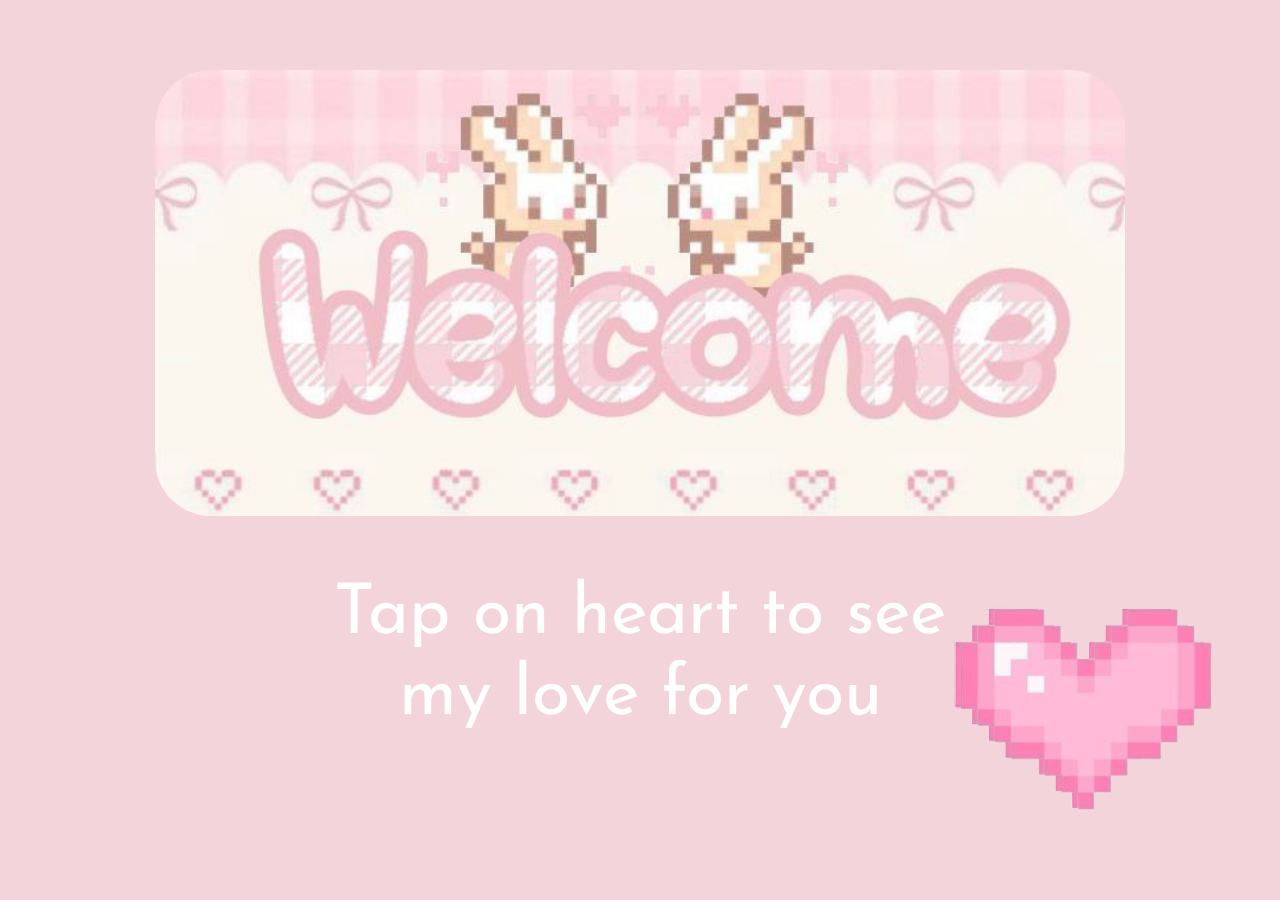
<file: home.html>
<!DOCTYPE html>
<html lang="en">
<head>
    <meta charset="UTF-8">
    <meta name="viewport" content="width=device-width, initial-scale=1.0">
    <link rel="shortcut icon" href="#" type="image/x-icon">
    <title>Present</title>
    <link rel="stylesheet" href="https://cdn.jsdelivr.net/npm/modern-normalize@2.0.0/modern-normalize.min.css">
    <link rel="preconnect" href="https://fonts.googleapis.com">
    <link rel="preconnect" href="https://fonts.gstatic.com" crossorigin>
    <link href="https://fonts.googleapis.com/css2?family=Josefin+Sans:ital,wght@0,100..700;1,100..700&display=swap" rel="stylesheet">
    <link rel="stylesheet" href="./css/style.min.css">  
</head>
<body>
    <main>
        <div class="home-page">
            <div class="title">
                <h1 class="title-text">What would my princess like to see</h1>
            </div>
            <ul class="options">
                <li class="options-it"><button class="options-it_btn">
                    <img src="./img/camera.svg" alt="camera" width="224" height="224">
                    <p>Photachki</p>
                </button></li>
                <li class="options-it"><button class="options-it_btn">
                    <img src="./img/music.svg" alt="music" width="224" height="224">
                    <p>Musichka</p>
                </button></li>
                <li class="options-it"><button class="options-it_btn">
                    <img src="./img/cake.svg" alt="cake" width="224" height="224">
                    <p>You in my eyes</p>
                </button></li>
            </ul>
            <button class="notification">
                <img src="./img/notification.svg">
            </button>
            <div class="rabbits">
                <div class="white-rabbit"></div>
                <div class="brown-rabbit"></div>
            </div>
        </div>
    </main>
     <div class="modal-welcome">
        <div class="welcome-pic"></div>
            <h1 class="title-text">Tap on heart to see my love for you</h1>
            <button class="heart-btn">
                <img src="./img/heart.svg" alt="heart">
            </button>
        </div>
    <script src="./js/welcome.js" type="module"></script>
</body>
</html>
</file>
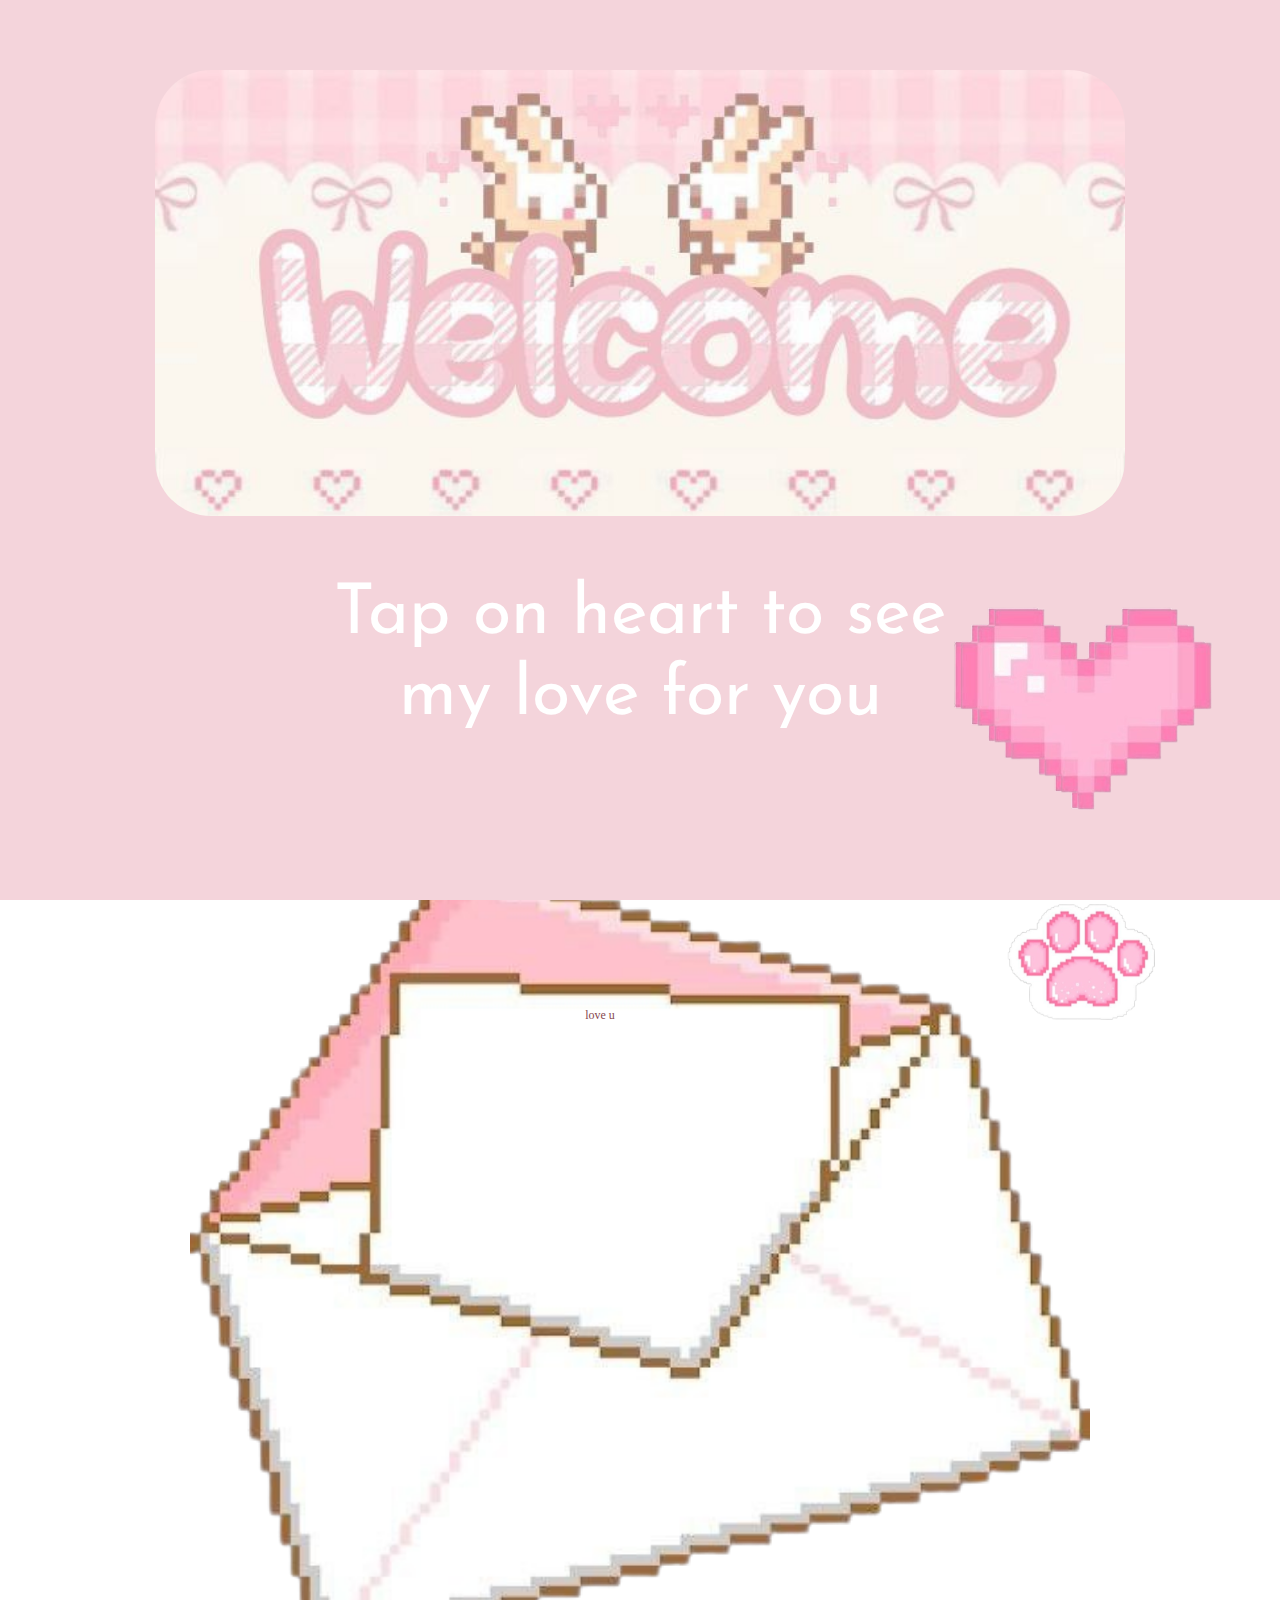
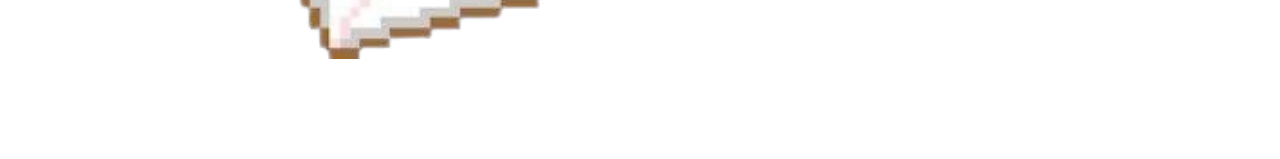
<file: html/home.html>
<!DOCTYPE html>
<html lang="en">
<head>
    <meta charset="UTF-8">
    <link rel="shortcut icon" href="/img/logo.png" type="image/x-icon">
    <meta name="viewport" content="width=device-width, initial-scale=1.0">
    <link rel="shortcut icon" href="#" type="image/x-icon">
    <title>Present</title>
    <link rel="stylesheet" href="https://cdn.jsdelivr.net/npm/modern-normalize@2.0.0/modern-normalize.min.css">
    <link rel="preconnect" href="https://fonts.googleapis.com">
    <link rel="preconnect" href="https://fonts.gstatic.com" crossorigin>
    <link href="https://fonts.googleapis.com/css2?family=Josefin+Sans:ital,wght@0,100..700;1,100..700&display=swap" rel="stylesheet">
    <link rel="stylesheet" href="/css/style.min.css">  
</head>
<body>
    <main>
        <div class="home-page">
            <div class="title">
                <h1 class="title-text">What would my princess like to see</h1>
            </div>
            <ul class="options">
                <li class="options-it">
                    <a href="/html/gallery.html"><button class="options-it_btn options-camera">
                        <img src="/img/camera.svg" alt="camera" >
                        <p class="options-it_text">Photachki</p>
                    </button></a>
                </li>
                <li class="options-it">
                    <a href="#"><button class="options-it_btn options-music">
                        <img src="/img/music.svg" alt="music" >
                        <p class="options-it_text">Musichka</p>
                    </button></a>
                </li>
                <li class="options-it">
                    <a href="#"><button class="options-it_btn options-cake">
                        <img src="/img/cake.svg" alt="cake" >
                        <p class="options-it_text">You in my eyes</p>
                    </button></a>
                </li>
            </ul>
            <button class="notification">
                <img src="/img/notification.svg">
            </button>
            <div class="rabbits">
                <div class="white-rabbit"></div>
                <div class="brown-rabbit"></div>
            </div>
        </div>
    </main>
     <div class="modal-welcome">
        <div class="welcome-pic"></div>
            <h1 class="title-text">Tap on heart to see my love for you</h1>
            <button class="heart-btn">
                <img src="/img/heart.svg" alt="heart">
            </button>
        </div>
        <div class="modal-note">
            <div class="note"><p>love u</p></div>
             <button class="paw-btn">
                <img src="/img/paw.svg" alt="paw" width="200" height="200">
            </button>
        </div>
    <script src="/js/modal.js" type="module"></script>
</body>
</html>
</file>
<file: css/style.min.css>
.home-page{overflow:hidden;position:relative;padding:30px 0;background-image:url("../img/home.png");background-repeat:no-repeat;background-size:cover;background-position:0px -40px}.home-page .title-text{margin:0 auto}.home-page .title{width:800px;height:260px;margin:0 auto;background:-webkit-gradient(linear, left top, left bottom, from(rgba(244, 212, 219, 0.5)), to(rgba(244, 212, 219, 0.5))),url("../img/hometitle-bg.gif") center/cover no-repeat;background:linear-gradient(rgba(244, 212, 219, 0.5), rgba(244, 212, 219, 0.5)),url("../img/hometitle-bg.gif") center/cover no-repeat;background-position:0px -40px;border-radius:50px;padding:50px 20px}.us{position:absolute;gap:20px;font-family:"Josefin Sans";font-weight:400;font-size:15px;color:#fff;display:-webkit-box;display:-ms-flexbox;display:flex}.us .me{-webkit-transition:-webkit-transform .3s ease;transition:-webkit-transform .3s ease;transition:transform .3s ease;transition:transform .3s ease, -webkit-transform .3s ease}.us .me:hover{-webkit-transform:scale(1.05);transform:scale(1.05);cursor:url("../img/pointer.svg"),auto}.us p{margin:0}.us-right{top:50px;right:0}.us-right .sabrina{margin-top:40px;-webkit-transition:-webkit-transform 1s ease;transition:-webkit-transform 1s ease;transition:transform 1s ease;transition:transform 1s ease, -webkit-transform 1s ease;-webkit-transform:translateX(300px);transform:translateX(300px)}.us-right .sabrina p{margin-top:5px}.us-left{top:50px;left:0;text-align:center}.us-left .hachi{-webkit-transition:-webkit-transform 1s ease;transition:-webkit-transform 1s ease;transition:transform 1s ease;transition:transform 1s ease, -webkit-transform 1s ease;-webkit-transform:translateX(-300px);transform:translateX(-300px)}.options{display:-webkit-box;display:-ms-flexbox;display:flex;gap:20px;padding:0;width:484px;-ms-flex-wrap:wrap;flex-wrap:wrap;margin:15px 100px 0}.options-it_btn{padding:0;width:222px;height:200px;background:none;border:none;-webkit-transition:-webkit-transform .3s ease;transition:-webkit-transform .3s ease;transition:transform .3s ease;transition:transform .3s ease, -webkit-transform .3s ease}.options-it_text{text-align:center;font-family:"Josefin Sans";font-weight:400;font-size:35px;color:#fff;margin:0;padding:15px 0 0}.key-game{position:absolute;top:400px;left:600px}.notification{position:absolute;width:300px;height:300px;background:none;border:none;-webkit-transition:-webkit-transform .3s ease;transition:-webkit-transform .3s ease;transition:transform .3s ease;transition:transform .3s ease, -webkit-transform .3s ease;right:150px;bottom:200px}.rabbits{display:-webkit-box;display:-ms-flexbox;display:flex;position:absolute;bottom:0;right:50px}.rabbit{position:relative;width:150px;height:150px}.rabbit-white{background-image:url("../img/white-rabbit.svg");background-repeat:no-repeat;background-size:150px 150px}.rabbit-brown{background-image:url("../img/brown-rabbit.svg");background-repeat:no-repeat;background-size:150px 150px}.rabbit:hover{cursor:url("../img/pointer.svg"),auto}.rabbit:hover .chat-box{-webkit-transform:translateY(-100px);transform:translateY(-100px);opacity:1}.chat-box{position:absolute;opacity:0;width:200px;height:140px;-webkit-transform:translateY(0);transform:translateY(0);-webkit-transition:opacity .5s ease,-webkit-transform .5s ease;transition:opacity .5s ease,-webkit-transform .5s ease;transition:transform .5s ease,opacity .5s ease;transition:transform .5s ease,opacity .5s ease,-webkit-transform .5s ease;background-image:url("../img/chat-box.png");background-repeat:no-repeat;background-size:200px 135px;padding-left:15px}.chat-box p{padding:10px;text-align:center;font-family:"Montserrat Alternates";font-weight:400;font-size:15px;color:#fff}.chat-box button{width:80px;height:20px;background:#f99ca6;border:2px solid #f4d4db;-webkit-transition:-webkit-transform .3s ease;transition:-webkit-transform .3s ease;transition:transform .3s ease;transition:transform .3s ease, -webkit-transform .3s ease;border-radius:25px;font-family:"Josefin Sans";font-weight:400;font-size:15px;color:#fff}.choice{margin:90px 0 0 70px;width:100px;height:50px;background-size:150px 100px;background-position:center}.sure{background-image:url("../img/candy.png");background-repeat:no-repeat;background-size:60px 35px}.modal-welcome{position:fixed;z-index:998;top:0;left:0;width:100%;height:100%;background-color:#f4d4db}.modal-welcome .title-text{width:614px;margin:0 auto}.isclosed{display:none}.welcome-pic{position:relative;z-index:999;width:970px;height:446px;margin:70px auto 60px;border-radius:56px;background-image:url("../img/welcome.jpg");background-repeat:no-repeat;background-size:cover;background-position:0px -65px}.heart-btn{position:absolute;right:0;bottom:0;width:400px;height:400px;background:none;border:none;-webkit-transition:-webkit-transform .3s ease;transition:-webkit-transform .3s ease;transition:transform .3s ease;transition:transform .3s ease, -webkit-transform .3s ease;background-image:url("../img/heart.png");background-repeat:no-repeat;background-size:cover;background-position:center;-webkit-animation:beating 1.5s linear infinite;animation:beating 1.5s linear infinite;-webkit-transform-origin:center;transform-origin:center}@-webkit-keyframes beating{0%,50%,100%{-webkit-transform:scale(1);transform:scale(1)}30%,80%{-webkit-transform:scale(1.3);transform:scale(1.3)}}@keyframes beating{0%,50%,100%{-webkit-transform:scale(1);transform:scale(1)}30%,80%{-webkit-transform:scale(1.3);transform:scale(1.3)}}.modal-note{position:relative;width:100vw;height:100vh}.note{width:900px;height:800px;padding:150px 210px;margin:0 auto;background-image:url("../img/envelope.png");background-repeat:no-repeat;background-size:900px 800px}.note p{font-family:"Montserrat Alternates";font-weight:500;font-size:12px;color:#87494f;text-align:center;margin:0;width:400px}.paw-btn{position:absolute;right:100px;top:0;width:200px;height:200px;background:none;border:none;-webkit-transition:-webkit-transform .3s ease;transition:-webkit-transform .3s ease;transition:transform .3s ease;transition:transform .3s ease, -webkit-transform .3s ease}.personality-page{position:relative;display:-webkit-box;display:-ms-flexbox;display:flex;background-image:url("../img/personality-bg.jfif");background-repeat:no-repeat;background-size:cover;padding-top:15px}.anim-girl{position:absolute;width:130px;height:130px;-webkit-transition:-webkit-transform 2.5s ease;transition:-webkit-transform 2.5s ease;transition:transform 2.5s ease;transition:transform 2.5s ease, -webkit-transform 2.5s ease;-webkit-transform:translate(0, 630px);transform:translate(0, 630px);background-image:url("../img/going-anim.gif");background-repeat:no-repeat;background-size:cover}.arrived{background-image:url("../img/happy-anim.gif");background-repeat:no-repeat;background-size:cover;background-size:160px 140px}.pers-pic-list{display:-webkit-box;display:-ms-flexbox;display:flex;-ms-flex-wrap:wrap;flex-wrap:wrap;gap:20px;width:885px;padding:0;margin:50px 0 50px 150px}.pers-pic-list_li{height:270px;width:270px;border-radius:20px;-webkit-transition:background 1s ease;transition:background 1s ease;background-image:url("../img/pers-bg.jfif");background-repeat:no-repeat;background-size:cover}.pers-pic-position{display:-webkit-box;display:-ms-flexbox;display:flex;gap:15px;padding:0px 180px}.pers-btn{position:relative;width:500px;height:100px;background:rgba(228,118,130,.7);border:none;-webkit-transition:-webkit-transform .3s ease;transition:-webkit-transform .3s ease;transition:transform .3s ease;transition:transform .3s ease, -webkit-transform .3s ease;border-radius:50px;margin-bottom:50px;font-family:"Josefin Sans";font-weight:400;font-size:35px;color:#fff}.pers-btn::after{content:"";position:absolute;top:0;right:15px;display:block;width:95px;height:95px;background-image:url("../img/strawberry.svg");background-repeat:no-repeat;background-size:cover}.pers-btn:focus{-webkit-box-shadow:0 0 10px hotpink;box-shadow:0 0 10px hotpink}.pers-btn-list:last-child{margin-bottom:0}.chosen{-webkit-box-shadow:0 0 30px #f40367;box-shadow:0 0 30px #f40367}.gallery-page{background-image:url("../img/gallery-bg.jfif");background-repeat:no-repeat;background-size:cover;padding:44px 0 149px}.gallery-page .title{width:900px;margin:0 auto;padding:5px 0;border-radius:50px;background-color:rgba(228,118,130,.6)}.season{display:-webkit-box;display:-ms-flexbox;display:flex;gap:96px;padding:0;margin:150px 0 0}.season p{font-family:"Josefin Sans";font-weight:400;font-size:35px;color:#fff;text-align:center;margin-bottom:0}.season-li{-webkit-transition:-webkit-transform .3s ease;transition:-webkit-transform .3s ease;transition:transform .3s ease;transition:transform .3s ease, -webkit-transform .3s ease}.season-btn{padding:0;border-radius:36px}.btn-sun{width:175px;height:175px;background:rgba(251,246,185,.6);border:none;-webkit-transition:-webkit-transform .3s ease;transition:-webkit-transform .3s ease;transition:transform .3s ease;transition:transform .3s ease, -webkit-transform .3s ease}.btn-snowflake{width:175px;height:175px;background:rgba(191,239,254,.6);border:none;-webkit-transition:-webkit-transform .3s ease;transition:-webkit-transform .3s ease;transition:transform .3s ease;transition:transform .3s ease, -webkit-transform .3s ease}.btn-mushroom{width:175px;height:175px;background:rgba(156,26,19,.6);border:none;-webkit-transition:-webkit-transform .3s ease;transition:-webkit-transform .3s ease;transition:transform .3s ease;transition:transform .3s ease, -webkit-transform .3s ease}.btn-flower{width:175px;height:175px;background:rgba(249,156,166,.6);border:none;-webkit-transition:-webkit-transform .3s ease;transition:-webkit-transform .3s ease;transition:transform .3s ease;transition:transform .3s ease, -webkit-transform .3s ease}.btn-sun{background-image:url("../img/sun.svg");background-size:auto;background-repeat:no-repeat;background-position:left}.btn-snowflake{background-image:url("../img/snowflake.svg");background-size:auto;background-repeat:no-repeat;background-position:left}.btn-mushroom{background-image:url("../img/mushroom.svg");background-size:auto;background-repeat:no-repeat;background-position:left}.btn-flower{background-image:url("../img/flower.svg");background-size:auto;background-repeat:no-repeat;background-position:left}.gallery-slide{position:relative;width:100vw;height:100vh}.gallery-slide-container{display:-webkit-box;display:-ms-flexbox;display:flex;gap:50px;position:relative;overflow:hidden;-webkit-transform:translate(15%, 5%);transform:translate(15%, 5%);width:1300px;height:700px;padding:55px 55px;border-radius:49px}.gallery-slide-container .paw-btn{right:50px}.theme-photo{width:300px;height:600px;border:10px solid none;border-radius:52px;-webkit-transition:-webkit-transform .3s ease;transition:-webkit-transform .3s ease;transition:transform .3s ease;transition:transform .3s ease, -webkit-transform .3s ease}.theme-photo:hover{-webkit-transform:scale(1.05);transform:scale(1.05)}.photo-list{display:-webkit-box;display:-ms-flexbox;display:flex;-ms-flex-wrap:wrap;flex-wrap:wrap;row-gap:70px;-webkit-column-gap:50px;-moz-column-gap:50px;column-gap:50px;width:658px}.photo-list-li{width:250px;height:250px;border:10px solid none;border-radius:52px;-webkit-transition:-webkit-transform .3s ease;transition:-webkit-transform .3s ease;transition:transform .3s ease;transition:transform .3s ease, -webkit-transform .3s ease}.photo-list-li:hover{-webkit-transform:scale(1.05);transform:scale(1.05)}.summer .gallery-slide-container{background-color:#fff9ae}.summer .gallery-slide-container .theme-photo{border:10px solid #fff36f;background-image:url("../img/dandelion.jpg");background-repeat:no-repeat;background-size:cover;background-position:left}.summer .gallery-slide-container .photo-list-li{border:10px solid #fff36f}.summer .gallery-slide-container .anim-reaction{-webkit-animation:summer-reaction 5s steps(1) infinite,showing 5s linear infinite;animation:summer-reaction 5s steps(1) infinite,showing 5s linear infinite}.summer .photo-cat1{background-image:url("../img/cat1.png");background-size:250px 250px;background-repeat:no-repeat}.summer .photo-cat2{background-image:url("../img/cat2.png");background-size:250px 250px;background-repeat:no-repeat}.summer .photo-flowers{background-image:url("../img/flowers.png");background-size:250px 250px;background-repeat:no-repeat}.summer .photo-kurtosh{background-image:url("../img/kurtosh.png");background-size:250px 250px;background-repeat:no-repeat}.winter .gallery-slide-container{background-color:#a3e4f2}.winter .gallery-slide-container .theme-photo{border:10px solid #67dbfd;background-image:url("../img/cooking.png");background-repeat:no-repeat;background-size:cover}.winter .gallery-slide-container .photo-list-li{border:10px solid #67dbfd}.winter .gallery-slide-container .anim-reaction{-webkit-animation:winter-reaction 5s steps(1) infinite,showing 5s linear infinite;animation:winter-reaction 5s steps(1) infinite,showing 5s linear infinite}.winter .photo-inShelter{background-image:url("../img/inShelter.png");background-size:250px 250px;background-repeat:no-repeat}.winter .photo-cinema{background-image:url("../img/cinema.png");background-size:250px 250px;background-repeat:no-repeat}.winter .photo-boots{background-image:url("../img/boots.png");background-size:250px 250px;background-repeat:no-repeat}.winter .photo-shopping{background-image:url("../img/shopping.png");background-size:250px 250px;background-repeat:no-repeat}.spring .gallery-slide-container{background-color:#f99ca6}.spring .gallery-slide-container .theme-photo{border:10px solid #e47682;background-image:url("../img/bthCafe.png");background-repeat:no-repeat;background-size:cover}.spring .gallery-slide-container .photo-list-li{border:10px solid #e47682}.spring .gallery-slide-container .anim-reaction{-webkit-animation:spring-reaction 5s steps(1) infinite,showing 5s linear infinite;animation:spring-reaction 5s steps(1) infinite,showing 5s linear infinite}.spring .photo-bouquet{background-image:url("../img/bouquet.png");background-size:250px 250px;background-repeat:no-repeat}.spring .photo-lock{background-image:url("../img/lock.png");background-size:250px 250px;background-repeat:no-repeat}.spring .photo-flower1{background-image:url("../img/flower1.png");background-size:250px 250px;background-repeat:no-repeat}.spring .photo-flower2{background-image:url("../img/flower2.png");background-size:250px 250px;background-repeat:no-repeat}.autumn .gallery-slide-container{background-color:#e47682}.autumn .gallery-slide-container .theme-photo{border:10px solid #e02d40;background-image:url("../img/genshin.png");background-repeat:no-repeat;background-size:cover}.autumn .gallery-slide-container .photo-list-li{border:10px solid #e02d40}.autumn .gallery-slide-container .anim-reaction{-webkit-animation:autumn-reaction 5s steps(1) infinite,showing 5s linear infinite;animation:autumn-reaction 5s steps(1) infinite,showing 5s linear infinite}.autumn .photo-pikmi{background-image:url("../img/pikmi.png");background-size:250px 250px;background-repeat:no-repeat}.autumn .photo-krasotka{background-image:url("../img/krasotka.png");background-size:250px 250px;background-repeat:no-repeat}.autumn .photo-fontain{background-image:url("../img/fontain.png");background-size:250px 250px;background-repeat:no-repeat}.autumn .photo-genTogether{background-image:url("../img/genTogether.png");background-size:250px 250px;background-repeat:no-repeat}.anim-reaction{position:absolute;right:30px;width:300px;height:300px;background-position:center}@-webkit-keyframes showing{0%{bottom:-100%}25%{bottom:0}50%{bottom:0}85%{bottom:0}100%{bottom:-100%}}@keyframes showing{0%{bottom:-100%}25%{bottom:0}50%{bottom:0}85%{bottom:0}100%{bottom:-100%}}@-webkit-keyframes summer-reaction{0%{background-image:url("../img/keqing1.png");background-repeat:no-repeat;background-size:cover}35%{background-image:url("../img/keqing2.png");background-repeat:no-repeat;background-size:cover}50%{background-image:url("../img/keqing3.png");background-repeat:no-repeat;background-size:cover}70%{background-image:url("../img/keqing4.png");background-repeat:no-repeat;background-size:cover}100%{background-image:url("../img/keqing1.png");background-repeat:no-repeat;background-size:cover}}@keyframes summer-reaction{0%{background-image:url("../img/keqing1.png");background-repeat:no-repeat;background-size:cover}35%{background-image:url("../img/keqing2.png");background-repeat:no-repeat;background-size:cover}50%{background-image:url("../img/keqing3.png");background-repeat:no-repeat;background-size:cover}70%{background-image:url("../img/keqing4.png");background-repeat:no-repeat;background-size:cover}100%{background-image:url("../img/keqing1.png");background-repeat:no-repeat;background-size:cover}}@-webkit-keyframes winter-reaction{0%{background-image:url("../img/citlali1.png");background-repeat:no-repeat;background-size:250px 260px}45%{background-image:url("../img/citlali2.png");background-repeat:no-repeat;background-size:250px 260px}75%{background-image:url("../img/citlali3.png");background-repeat:no-repeat;background-size:250px 260px}100%{background-image:url("../img/citlali1`.png");background-repeat:no-repeat;background-size:250px 260px}}@keyframes winter-reaction{0%{background-image:url("../img/citlali1.png");background-repeat:no-repeat;background-size:250px 260px}45%{background-image:url("../img/citlali2.png");background-repeat:no-repeat;background-size:250px 260px}75%{background-image:url("../img/citlali3.png");background-repeat:no-repeat;background-size:250px 260px}100%{background-image:url("../img/citlali1`.png");background-repeat:no-repeat;background-size:250px 260px}}@-webkit-keyframes autumn-reaction{0%{background-image:url("../img/hutao1.png");background-repeat:no-repeat;background-size:cover}35%{background-image:url("../img/hutao2.png");background-repeat:no-repeat;background-size:270px 280px}60%{background-image:url("../img/hutao3.png");background-repeat:no-repeat;background-size:cover}100%{background-image:url("../img/hutao1.png");background-repeat:no-repeat;background-size:cover}}@keyframes autumn-reaction{0%{background-image:url("../img/hutao1.png");background-repeat:no-repeat;background-size:cover}35%{background-image:url("../img/hutao2.png");background-repeat:no-repeat;background-size:270px 280px}60%{background-image:url("../img/hutao3.png");background-repeat:no-repeat;background-size:cover}100%{background-image:url("../img/hutao1.png");background-repeat:no-repeat;background-size:cover}}@-webkit-keyframes spring-reaction{0%{background-image:url("../img/kokomi1.png");background-repeat:no-repeat;background-size:cover}35%{background-image:url("../img/kokomi2.png");background-repeat:no-repeat;background-size:270px 280px}50%{background-image:url("../img/kokomi3.png");background-repeat:no-repeat;background-size:cover}70%{background-image:url("../img/kokomi4.png");background-repeat:no-repeat;background-size:cover}100%{background-image:url("../img/kokomi1.png");background-repeat:no-repeat;background-size:cover}}@keyframes spring-reaction{0%{background-image:url("../img/kokomi1.png");background-repeat:no-repeat;background-size:cover}35%{background-image:url("../img/kokomi2.png");background-repeat:no-repeat;background-size:270px 280px}50%{background-image:url("../img/kokomi3.png");background-repeat:no-repeat;background-size:cover}70%{background-image:url("../img/kokomi4.png");background-repeat:no-repeat;background-size:cover}100%{background-image:url("../img/kokomi1.png");background-repeat:no-repeat;background-size:cover}}.lyrics-page{background-image:url("../img/lyrics-bg.jfif");background-repeat:no-repeat;background-size:cover;padding:30px 0 8px}.lyrics-page .title{width:900px;margin:0 auto;padding:10px 0;border-radius:50px;background-color:rgba(228,118,130,.6)}.lyrics-page .title-text{margin:0}.overflow{overflow:hidden;margin:15px auto 0;padding:0;width:500px}.lyrics-list{display:-webkit-box;display:-ms-flexbox;display:flex;-webkit-transition:-webkit-transform .5s ease;transition:-webkit-transform .5s ease;transition:transform .5s ease;transition:transform .5s ease, -webkit-transform .5s ease;gap:15px;padding:0}.lyrics-list_li{position:relative;overflow:hidden;min-width:500px;-webkit-transition:-webkit-transform .5s ease;transition:-webkit-transform .5s ease;transition:transform .5s ease;transition:transform .5s ease, -webkit-transform .5s ease;height:515px;border-radius:50px;padding-top:30px;-ms-flex-negative:0;flex-shrink:0}.lyrics-list_li .audio-pic{position:relative;overflow:hidden;width:360px;height:350px;border-radius:40px;margin:0 auto;background-position:center}.lyrics-list_li .night-sakura{background-image:url("../img/night-sakura.jfif");background-repeat:no-repeat;background-size:cover;-webkit-box-shadow:20px 0 20px #191a24,-20px 0 20px #191a24;box-shadow:20px 0 20px #191a24,-20px 0 20px #191a24}.lyrics-list_li .dandelions{background-image:url("../img/dandelions.jfif");background-repeat:no-repeat;background-size:cover;-webkit-box-shadow:20px 0 20px #222022,-20px 0 20px #222022;box-shadow:20px 0 20px #222022,-20px 0 20px #222022}.lyrics-list_li .baby{background-image:url("../img/baby.jfif");background-repeat:no-repeat;background-size:cover;-webkit-box-shadow:20px 0 20px #192c54,-20px 0 20px #192c54;box-shadow:20px 0 20px #192c54,-20px 0 20px #192c54}.lyrics-list_li .lunch{background-image:url("../img/lunch.jfif");background-repeat:no-repeat;background-size:cover;-webkit-box-shadow:20px 0 20px #787470,-20px 0 20px #787470;box-shadow:20px 0 20px #787470,-20px 0 20px #787470}.lyrics-list_li .ldr{background-image:url("../img/ldr.jfif");background-repeat:no-repeat;background-size:cover;-webkit-box-shadow:20px 0 20px #ad8e89,-20px 0 20px #ad8e89;box-shadow:20px 0 20px #ad8e89,-20px 0 20px #ad8e89}.lyrics-list_li .eyes{background-image:url("../img/eyes.jfif");background-repeat:no-repeat;background-size:cover;-webkit-box-shadow:20px 0 20px #626456,-20px 0 20px #626456;box-shadow:20px 0 20px #626456,-20px 0 20px #626456}.audio-text{position:absolute;-webkit-transform:translateY(100%);transform:translateY(100%);height:100%;width:350px}.audio-text p{margin:0;font-family:"Irish Grover";font-weight:400;font-size:30px;color:#fff;text-align:center;line-height:50px}.playing{-webkit-animation:moving 25s linear infinite;animation:moving 25s linear infinite}.paused{-webkit-animation-play-state:paused;animation-play-state:paused}.audio-btn{width:100px;height:100px;background:none;border:none;-webkit-transition:-webkit-transform .3s ease;transition:-webkit-transform .3s ease;transition:transform .3s ease;transition:transform .3s ease, -webkit-transform .3s ease;position:absolute;top:450px}.left-btn{left:200px}.right-btn{right:200px}@-webkit-keyframes moving{from{-webkit-transform:translateY(100%);transform:translateY(100%)}to{-webkit-transform:translateY(-100%);transform:translateY(-100%)}}@keyframes moving{from{-webkit-transform:translateY(100%);transform:translateY(100%)}to{-webkit-transform:translateY(-100%);transform:translateY(-100%)}}.audio-anim{position:relative;z-index:1;display:-webkit-box;display:-ms-flexbox;display:flex;-webkit-box-align:center;-ms-flex-align:center;align-items:center;margin:40px auto 0px;width:450px;height:70px;background-color:rgba(244,174,193,.8);border-radius:50px}.play,.pause{position:absolute;width:70px;height:70px;background:none;border:none;-webkit-transition:-webkit-transform .3s ease;transition:-webkit-transform .3s ease;transition:transform .3s ease;transition:transform .3s ease, -webkit-transform .3s ease;left:20px}.off{display:none}.megaphone{position:relative;bottom:0;left:70px;width:100px;height:100px;background-image:url(../img/megaphone.svg);background-size:cover}.heart{position:relative;background-image:url(../img/heart.png);background-size:cover;background-repeat:no-repeat}.animation{-webkit-animation:heartMove 1.5s infinite linear;animation:heartMove 1.5s infinite linear}.pinky{position:absolute;right:20px;width:80px;height:80px;background-image:url("../img/calm-pinky.gif");background-repeat:no-repeat;background-size:cover}.pinky-on{background-image:url("../img/happy-pinky.gif");background-repeat:no-repeat;background-size:cover}.audio{border:5px solid rgba(244,174,193,.5);border-radius:50px}.audio:focus{-webkit-box-shadow:0 0 10px rgba(255,105,180,.6);box-shadow:0 0 10px rgba(255,105,180,.6)}@-webkit-keyframes heartMove{0%{left:30px;width:50px;height:50px}30%{width:60px;height:60px}50%{width:50px;height:50px}80%{width:60px;height:60px}100%{left:200px;width:50px;height:50px}}@keyframes heartMove{0%{left:30px;width:50px;height:50px}30%{width:60px;height:60px}50%{width:50px;height:50px}80%{width:60px;height:60px}100%{left:200px;width:50px;height:50px}}.jellyfish-page{background:-webkit-gradient(linear, left top, left bottom, from(rgba(0, 0, 0, 0.7)), to(rgba(0, 0, 0, 0.7))),url("../img/Méduses.gif");background:linear-gradient(rgba(0, 0, 0, 0.7), rgba(0, 0, 0, 0.7)),url("../img/Méduses.gif");background-size:cover;background-repeat:no-repeat;padding:30px 0 51px 0}.jellyfish-page .title{font-family:"Josefin Sans";font-weight:400;font-size:50px;color:#fff;text-align:center}.title-container{opacity:1;-webkit-transition:opacity .5s ease;transition:opacity .5s ease;width:1000px;height:150px;background:-webkit-gradient(linear, left top, left bottom, from(rgba(0, 0, 0, 0.8)), color-stop(rgba(93, 105, 127, 0.4)), to(rgba(0, 0, 0, 0.8))),url("../img/jelly-bg.jpg");background:linear-gradient(rgba(0, 0, 0, 0.8), rgba(93, 105, 127, 0.4), rgba(0, 0, 0, 0.8)),url("../img/jelly-bg.jpg");background-size:cover;background-repeat:no-repeat;border-radius:50px;margin:0 auto;padding-top:10px}.content{position:relative;width:1200px;height:700px;margin:auto;padding-top:15px;border:none;border-radius:50px;background-color:rgba(93,105,127,.7)}.shell{position:absolute;pointer-events:none;opacity:0;-webkit-transition:opacity .5s ease;transition:opacity .5s ease;z-index:0;top:0;left:0px;width:1200px;height:700px;background-image:url("../img/shell.png");background-repeat:no-repeat;background-size:954px 954px;background-position:center}.shell-text{font-family:"Irish Grover";font-weight:400;font-size:64px;color:#fff;color:#5a6b9a;text-align:center;margin:310px 0 0 100px;text-shadow:4px 4px 4px #fff}.visible .shell{opacity:1;z-index:999}.visible .jelly-animation{opacity:0;z-index:997}.visible .jelly-animation .angel-container{z-index:998}.visible .title-container{opacity:0}.visible .text-list{opacity:0}.jelly-animation{position:absolute;z-index:998;opacity:1;-webkit-transition:opacity .5s ease;transition:opacity .5s ease;display:-webkit-box;display:-ms-flexbox;display:flex;width:1200px;bottom:50px}.gate{width:200px;height:200px;background:none;border:none;-webkit-transition:-webkit-transform .3s ease;transition:-webkit-transform .3s ease;transition:transform .3s ease;transition:transform .3s ease, -webkit-transform .3s ease;background-image:url("../img/gate.png");background-repeat:no-repeat;background-size:cover;margin-left:1000px}.angel-container{position:absolute;z-index:999;-webkit-transition:-webkit-transform 2.5s linear;transition:-webkit-transform 2.5s linear;transition:transform 2.5s linear;transition:transform 2.5s linear, -webkit-transform 2.5s linear;-webkit-transform:translateX(0);transform:translateX(0)}.angel{background-image:url("../img/angel.png");background-repeat:no-repeat;background-size:cover;width:200px;height:200px;-webkit-transition:-webkit-transform .1s steps(1);transition:-webkit-transform .1s steps(1);transition:transform .1s steps(1);transition:transform .1s steps(1), -webkit-transform .1s steps(1);opacity:1;-webkit-transform:rotate(0);transform:rotate(0)}.moving{-webkit-animation:moving-angel 2.5s .2s ease-out;animation:moving-angel 2.5s .2s ease-out}.text-list{opacity:1;-webkit-transition:opacity .5s ease;transition:opacity .5s ease;position:relative;top:10px;left:170px;z-index:1000;overflow:hidden;width:800px;height:300px}.text-list_li{font-family:"Montserrat Alternates";font-weight:400;font-size:30px;color:#fff;line-height:50px;position:absolute;text-align:center;opacity:0;-webkit-transition:opacity .5s ease;transition:opacity .5s ease}.shownText{opacity:1}@-webkit-keyframes moving-angel{0%{opacity:1;-webkit-transform:translateX(0);transform:translateX(0)}90%{opacity:1;-webkit-transform:translateX(950px);transform:translateX(950px)}100%{opacity:0;-webkit-transform:translateX(950px);transform:translateX(950px)}}@keyframes moving-angel{0%{opacity:1;-webkit-transform:translateX(0);transform:translateX(0)}90%{opacity:1;-webkit-transform:translateX(950px);transform:translateX(950px)}100%{opacity:0;-webkit-transform:translateX(950px);transform:translateX(950px)}}.jelly-btn{position:absolute;border:none;width:200px;height:200px;background:none;border:none;-webkit-transition:-webkit-transform .3s ease;transition:-webkit-transform .3s ease;transition:transform .3s ease;transition:transform .3s ease, -webkit-transform .3s ease;transition:transform .3s ease;overflow:hidden}.jelly-btn:active{-webkit-transform:scale(1.1);transform:scale(1.1)}.jelly-btn .effect{position:absolute;top:50%;left:50%;pointer-events:none;-webkit-transform:translate(-50%, -50%);transform:translate(-50%, -50%)}.jelly-btn .burst{position:absolute;width:50px;height:50px;background-size:contain;background-repeat:no-repeat;opacity:0;-webkit-animation:burst-fly .8s ease-out forwards;animation:burst-fly .8s ease-out forwards}.jelly-btn[data-theme=chudik]{background-image:url("../img/jelly1.png");background-repeat:no-repeat;background-size:cover;left:20px;top:350px}.jelly-btn[data-theme=star]{background-image:url("../img/jelly2.png");background-repeat:no-repeat;background-size:cover;right:130px;top:50px}.jelly-btn[data-theme=heart]{background-image:url("../img/jelly3.png");background-repeat:no-repeat;background-size:cover;bottom:110px;right:10px}@-webkit-keyframes burst-fly{0%{-webkit-transform:translate(0, 0) scale(1);transform:translate(0, 0) scale(1);opacity:1}100%{-webkit-transform:translate(var(--x), var(--y)) scale(0.5);transform:translate(var(--x), var(--y)) scale(0.5);opacity:0}}@keyframes burst-fly{0%{-webkit-transform:translate(0, 0) scale(1);transform:translate(0, 0) scale(1);opacity:1}100%{-webkit-transform:translate(var(--x), var(--y)) scale(0.5);transform:translate(var(--x), var(--y)) scale(0.5);opacity:0}}.key-game-page{position:relative;overflow:hidden;background-image:url("../img/key-game-bg.jfif");background-repeat:no-repeat;background-size:100vw 100vh;padding:30px 0 167px}.key-game-page .title{width:900px;margin:0 auto;padding:5px 0;border-radius:50px;background-color:rgba(228,118,130,.6)}.round-list{display:-webkit-box;display:-ms-flexbox;display:flex;gap:50px;margin:50px 0 0 150px}.round-list_btn{padding-top:50px;width:417px;height:269px;background:none;border:none;-webkit-transition:-webkit-transform .3s ease;transition:-webkit-transform .3s ease;transition:transform .3s ease;transition:transform .3s ease, -webkit-transform .3s ease;background-image:url("../img/cloud.png");background-repeat:no-repeat;background-size:cover;font-family:"Josefin Sans";font-weight:400;font-size:128px;color:#fff;text-align:center;text-shadow:10px 10px 10px #e47682;margin:0}.ghost{position:absolute;-webkit-transition:-webkit-transform 1s linear;transition:-webkit-transform 1s linear;transition:transform 1s linear;transition:transform 1s linear, -webkit-transform 1s linear;-webkit-transform:translate(0);transform:translate(0);bottom:0;left:20px;width:152px;height:140px;background-image:url("../img/ghost.png");background-repeat:no-repeat;background-size:cover}.key-round-page{display:none;position:absolute;overflow:hidden;top:0;left:0;z-index:999;width:100vw;height:100vh;background-image:url("../img/key-game-bg.jfif");background-repeat:no-repeat;background-size:100vw 100vh;padding:30px 0 167px}.open{display:block}.explanation{margin:auto;width:900px;height:700px;border-radius:50px;padding:15px;font-family:"Josefin Sans";font-weight:400;font-size:70px;color:#fff;text-align:center;background-color:rgba(228,118,130,.8)}.explanation .play-btn{width:405px;height:68px;background:url("../img/play.png");border:none;-webkit-transition:-webkit-transform .3s ease;transition:-webkit-transform .3s ease;transition:transform .3s ease;transition:transform .3s ease, -webkit-transform .3s ease;border-radius:20px;background-position:center;font-family:"Josefin Sans";font-weight:400;font-size:70px;color:#fff}.explanation button{margin-top:50px}.missed{margin:50px auto;width:1231px;height:500px;border-radius:50px;padding:15px;font-family:"Josefin Sans";font-weight:400;font-size:96px;color:#fff;text-shadow:10px 4px 10px #5a6b9a;text-align:center;background-image:-webkit-gradient(linear, left top, left bottom, from(rgba(0, 0, 0, 0.5)), to(rgba(0, 0, 0, 0.5))),url("../img/citlaliGif.gif");background-image:linear-gradient(rgba(0, 0, 0, 0.5), rgba(0, 0, 0, 0.5)),url("../img/citlaliGif.gif");background-position:center;background-repeat:no-repeat;background-size:cover}.finished{background-image:-webkit-gradient(linear, left top, left bottom, from(rgba(0, 0, 0, 0.5)), to(rgba(0, 0, 0, 0.5))),url("../img/castpriceGif.gif");background-image:linear-gradient(rgba(0, 0, 0, 0.5), rgba(0, 0, 0, 0.5)),url("../img/castpriceGif.gif");margin:50px auto;width:1231px;height:500px;border-radius:50px;padding:15px;font-family:"Josefin Sans";font-weight:400;font-size:96px;color:#fff;text-shadow:10px 4px 10px #5a6b9a;text-align:center;background-position:center;background-repeat:no-repeat;background-size:cover}.finished p{margin-bottom:0}.finished .exit-btn{margin-top:200px}.try-again{margin-top:100px;width:405px;height:68px;background:rgba(228,118,130,.7);border:none;-webkit-transition:-webkit-transform .3s ease;transition:-webkit-transform .3s ease;transition:transform .3s ease;transition:transform .3s ease, -webkit-transform .3s ease;font-family:"Josefin Sans";font-weight:400;font-size:48px;color:#fff;border-radius:20px}.exit-btn{border-radius:20px;width:405px;height:68px;background:url("../img/exit.png");border:none;-webkit-transition:-webkit-transform .3s ease;transition:-webkit-transform .3s ease;transition:transform .3s ease;transition:transform .3s ease, -webkit-transform .3s ease;background-position:center}.cloud{position:absolute;z-index:999;top:-10px;left:600px;width:600px;height:387px;background-image:url("../img/cloud.png");background-repeat:no-repeat;background-size:cover}.movind-key{position:absolute;left:850px;opacity:0;-webkit-transform:translateY(-100%);transform:translateY(-100%)}.movind-key_txt{font-family:"Josefin Sans";font-weight:400;font-size:150px;color:#fff;text-shadow:10px 10px 10px #e47682}.falling{-webkit-animation:movingTxt 2s linear infinite;animation:movingTxt 2s linear infinite}@-webkit-keyframes movingTxt{0%{-webkit-transform:translateY(-100%);transform:translateY(-100%);opacity:0}30%{opacity:0}40%{opacity:1}100%{opacity:1;-webkit-transform:translateY(100%);transform:translateY(100%)}}@keyframes movingTxt{0%{-webkit-transform:translateY(-100%);transform:translateY(-100%);opacity:0}30%{opacity:0}40%{opacity:1}100%{opacity:1;-webkit-transform:translateY(100%);transform:translateY(100%)}}*{list-style-type:none;text-decoration:none}body{cursor:url("../img/cursor.svg"),auto}button:hover,.season-li:hover{-webkit-transform:scale(1.05);transform:scale(1.05);cursor:url("../img/pointer.svg"),auto}.container{width:1010px;margin:0 auto}.title-text{font-family:"Josefin Sans";font-weight:400;font-size:70px;color:#fff;text-align:center}.come-back{position:absolute;top:30px;left:30px;width:150px;height:150px;background:#f99ca6;border:none;-webkit-transition:-webkit-transform .3s ease;transition:-webkit-transform .3s ease;transition:transform .3s ease;transition:transform .3s ease, -webkit-transform .3s ease;border-radius:50%;padding:0}.is-open{display:block}.alert .pnotify-container{right:-10px;top:10px;width:300px;height:100px;padding-top:30px;background-color:rgba(254,214,215,.6);-webkit-box-shadow:5px 5px 10px #f4aec1;box-shadow:5px 5px 10px #f4aec1;border-radius:20px;background-image:url("../img/castorice.png");background-repeat:no-repeat;background-size:70px 70px;background-position:95% 100%;font-family:"Josefin Sans";font-weight:400;font-size:30px;color:#fff;text-align:center}.home-alert .pnotify-container{padding-top:10px}.jelly-alert .pnotify-container{background-color:rgba(74,85,104,.7);-webkit-box-shadow:5px 5px 10px #5a6b9a;box-shadow:5px 5px 10px #5a6b9a}/*# sourceMappingURL=style.min.css.map */
</file>
